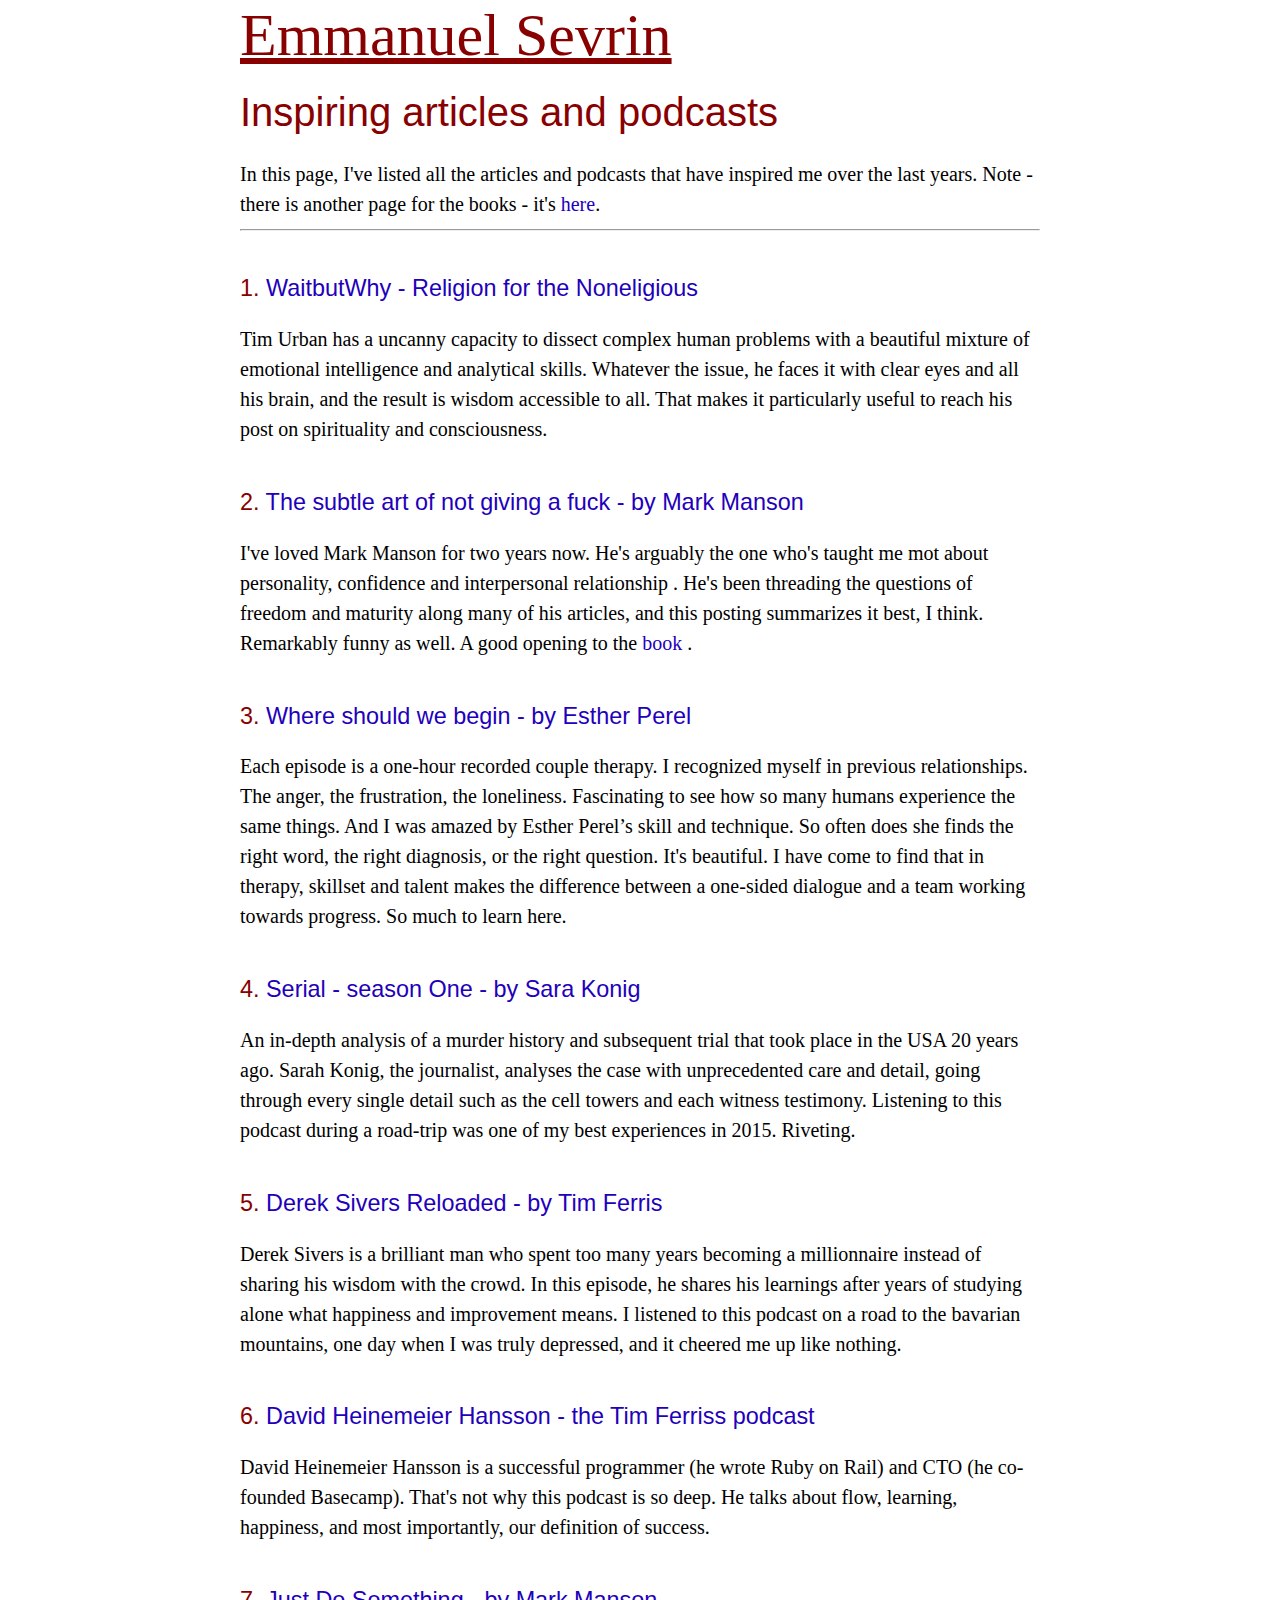
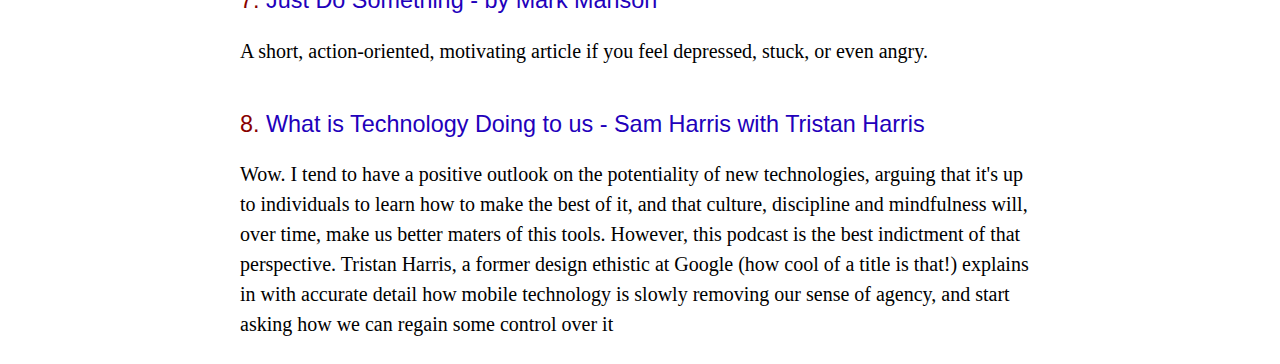
<file: articles.html>
<!DOCTYPE html>
<html lang="en">
<head>
<meta charset="utf-8" />
<title>Emmanuel Sevrin</title>
<link rel="stylesheet" href="styles.css">

<!-- <link rel="shortcut icon" href="favicon.ico"/>
 -->
<link rel="shortcut icon" 
      href="http://cdn.sstatic.net/stackoverflow/img/favicon.ico">

<script src="app.js"> </script>


<meta name="description" content="Emmanuel Sevrin home, blog, projects" />
<meta name="viewport" content="width=device-width, initial-scale=1.0" />
<!-- <link rel="alternate" type="application/atom+xml" title="Derek Sivers" href="/en.atom" />
 --><!-- <link rel="stylesheet" href="/css/site.css" type="text/css" media="screen" />
 -->
</head>

<body id="booklist">

<section id="masthead">
	<h1><a href="/index" title="Emmanuel Sevrin">Emmanuel Sevrin</a></h1>
</section>

<header>
	<h1>Inspiring articles and podcasts </h1>
	In this page, I've listed all the articles and podcasts that have inspired me over the last years. Note - there is another page for the books - it's <a href="/book">here</a>.  
</header>

<hr>

	<p class="article"> 
	<h3>1. <a href="https://waitbutwhy.com/2014/10/religion-for-the-nonreligious.html">WaitbutWhy - Religion for the Noneligious</a></h3>
	<p>Tim Urban has a uncanny capacity to dissect complex human problems with a beautiful mixture of emotional intelligence and analytical skills. Whatever the issue, he faces it with clear eyes and all his brain, and the result is wisdom accessible to all. That makes it particularly useful to reach his post on spirituality and consciousness.
 	</p>
 	</p>

	<p class="article">
	<h3>2. <a href="https://markmanson.net/not-giving-a-fuck">The subtle art of not giving a fuck - by Mark Manson</a></h3>
	<p>I've loved Mark Manson for two years now. He's arguably the one who's taught me mot about personality, confidence and interpersonal relationship . He's been threading the questions of freedom and maturity along many of his articles, and this posting summarizes it best, I think. Remarkably funny as well. A good opening to the <a href="https://www.amazon.com/dp/B019MMUA8S/ref=dp-kindle-redirect?_encoding=UTF8&btkr=1"> 	book </a>. 
 	</p>
 	</p>

	<p class="article">
	<h3>3. <a href="https://www.estherperel.com/podcast">Where should we begin - by Esther Perel</a></h3>
	<p>Each episode is a one-hour recorded couple therapy. I recognized myself in previous relationships. The anger, the frustration, the loneliness. Fascinating to see how so many humans experience the same things. And I was amazed by Esther Perel’s skill and technique. So often does she finds the right word, the right diagnosis, or the right question. It's beautiful. I have come to find that in therapy, skillset and talent makes the difference between a one-sided dialogue and a team working towards progress. So much to learn here.
 	</p>
 	</p>

 	<p class="article">
	<h3>4. <a href="https://serialpodcast.org/season-one">Serial - season One - by Sara Konig</a></h3>
	<p>An in-depth analysis of a murder history and subsequent trial that took place in the USA 20 years ago. Sarah Konig, the journalist, analyses the case with unprecedented care and detail, going through every single detail such as the cell towers and each witness testimony. Listening to this podcast during a road-trip was one of my best experiences in 2015. Riveting. 
 	</p>
 	</p>

 	<p class="article">
	<h3>5. <a href="https://tim.blog/2015/12/28/derek-sivers-reloaded-on-success-habits-and-billionaires-with-perfect-abs/">Derek Sivers Reloaded - by Tim Ferris</a></h3>
	<p>Derek Sivers is a brilliant man who spent too many years becoming a millionnaire instead of sharing his wisdom with the crowd. In this episode, he shares his learnings after years of studying alone what happiness and improvement means. I listened to this podcast on a road to the bavarian mountains, one day when I was truly depressed, and it cheered me up like nothing. 
 	</p>
 	</p>

	<p class="article">
	<h3>6. <a href="https://tim.blog/2016/10/27/david-heinemeier-hansson/">David Heinemeier Hansson - the Tim Ferriss podcast</a></h3>
	<p>David Heinemeier Hansson is a successful programmer (he wrote Ruby on Rail) and CTO (he co-founded Basecamp). That's not why this podcast is so deep. He talks about flow, learning, happiness, and most importantly, our definition of success.   
 	</p>
 	</p>

 	<p class="article">
	<h3>7. <a href="https://markmanson.net/do-something">Just Do Something - by Mark Manson</a></h3>
	<p>A short, action-oriented, motivating article if you feel depressed, stuck, or even angry.   
 	</p>
	</p>

 	<p class="article">
	<h3>8. <a href="https://samharris.org/podcasts/what-is-technology-doing-to-us/">What is Technology Doing to us - Sam Harris with Tristan Harris</a></h3>
	<p>Wow. I tend to have a positive outlook on the potentiality of new technologies, arguing that it's up to individuals to learn how to make the best of it, and that culture, discipline and mindfulness will, over time, make us better maters of this tools. However, this podcast is the best indictment of that perspective. Tristan Harris, a former design ethistic at Google (how cool of a title is that!) explains in with accurate detail how mobile technology is slowly removing our sense of agency, and start asking how we can regain some control over it   
 	</p>
	</p>
  
</body>
</file>
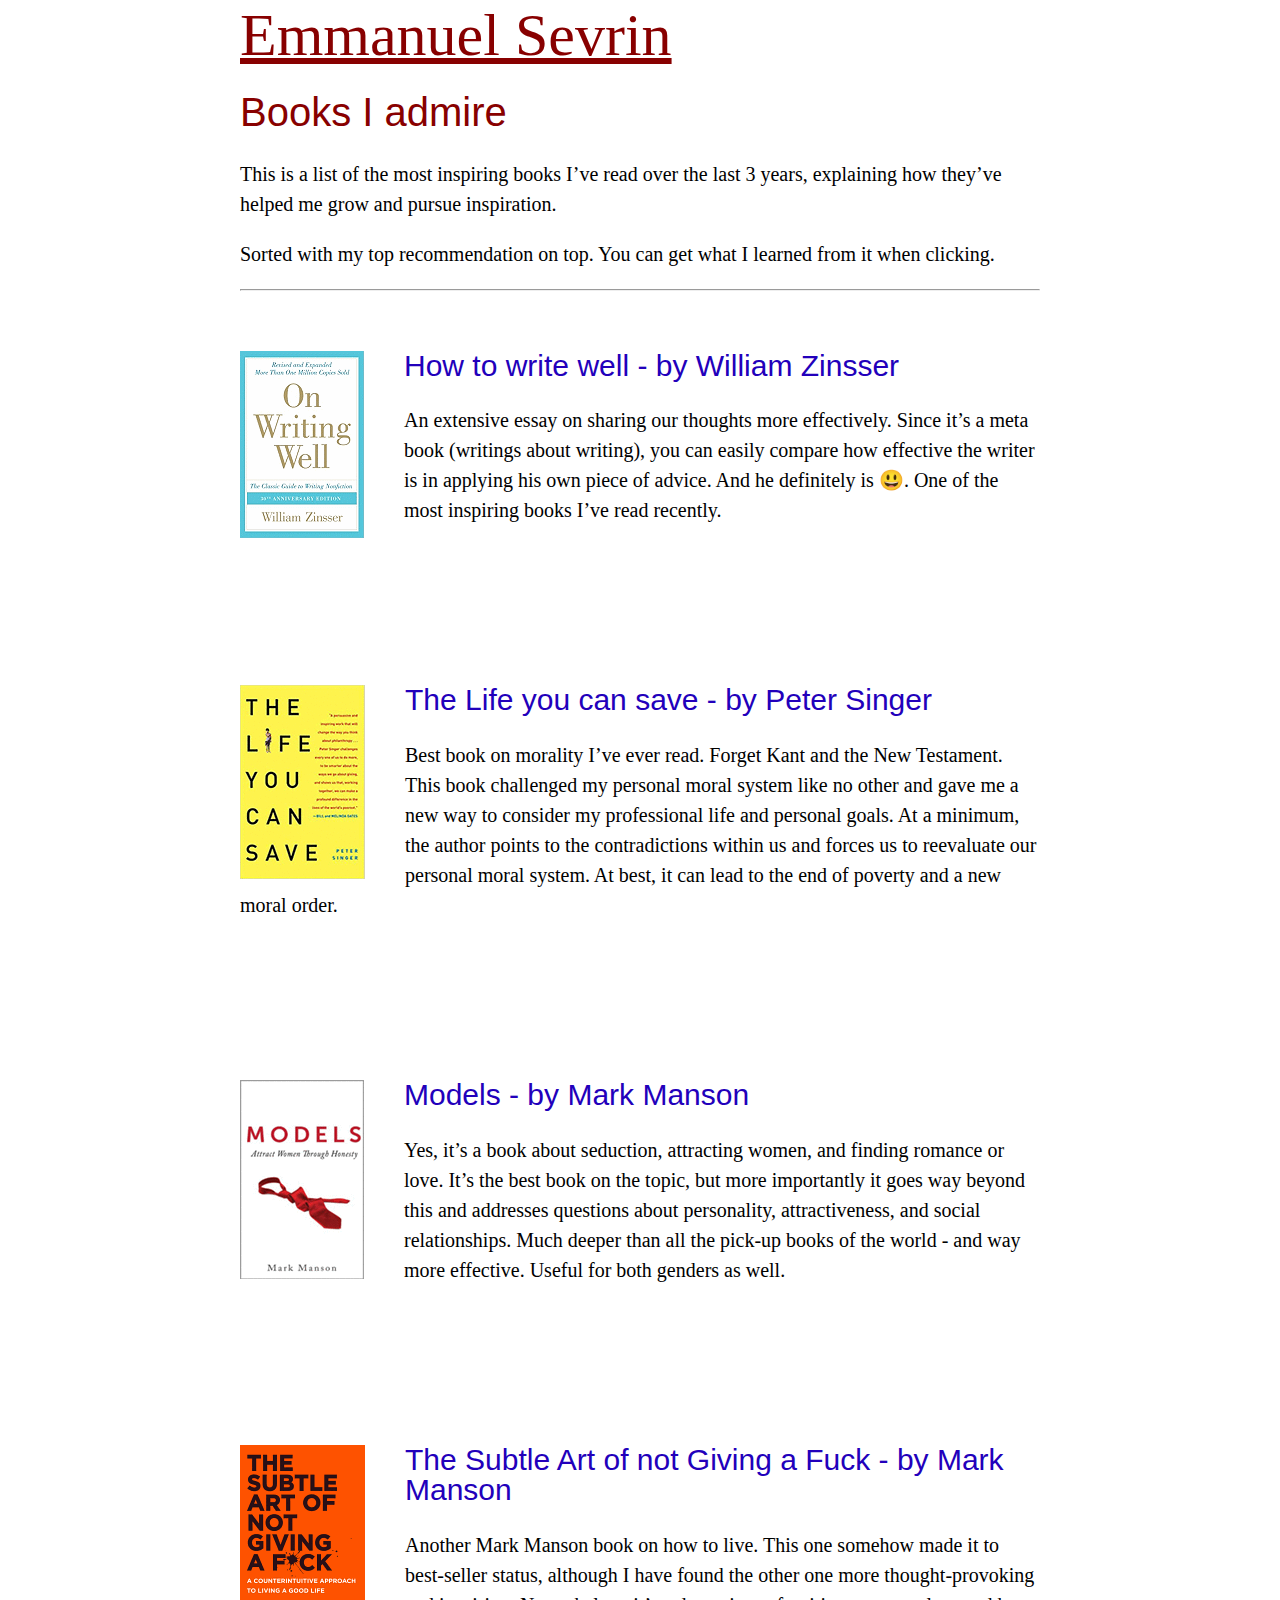
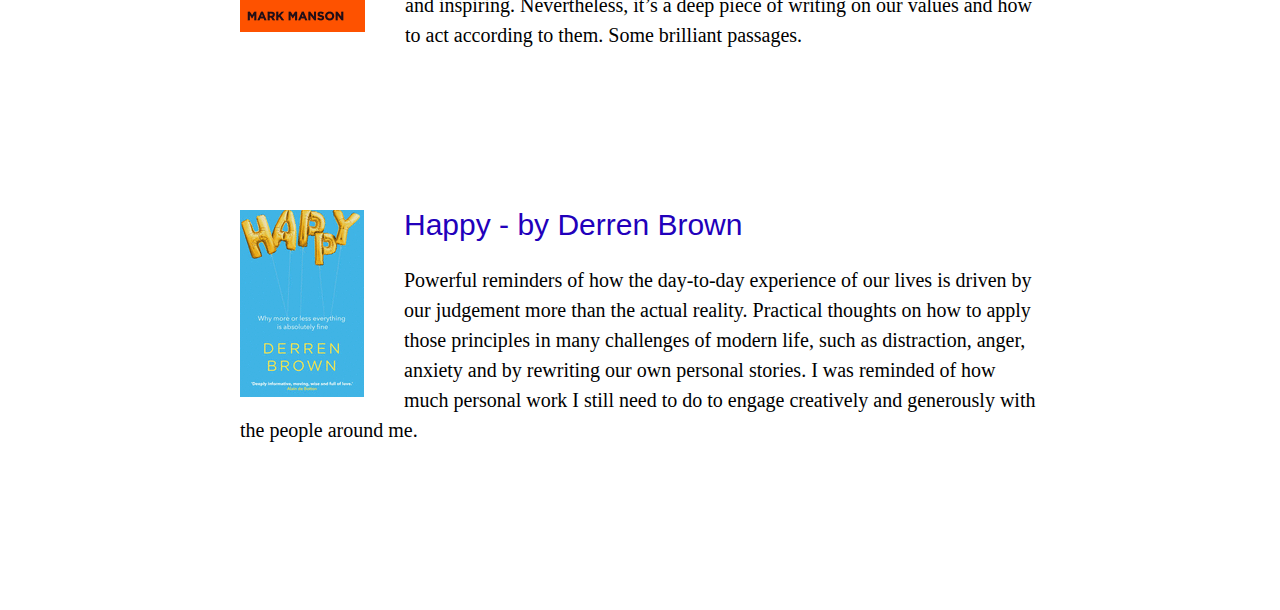
<file: book.html>
<!DOCTYPE html>
<html lang="en">
<head>
<meta charset="utf-8" />
<title>Emmanuel Sevrin</title>
<link rel="stylesheet" href="styles.css">

<!-- <link rel="shortcut icon" href="favicon.ico"/>
 -->
<link rel="shortcut icon" 
      href="http://cdn.sstatic.net/stackoverflow/img/favicon.ico">

<script src="app.js"> </script>


<meta name="description" content="Emmanuel Sevrin home, blog, projects" />
<meta name="viewport" content="width=device-width, initial-scale=1.0" />
<!-- <link rel="alternate" type="application/atom+xml" title="Derek Sivers" href="/en.atom" />
 --><!-- <link rel="stylesheet" href="/css/site.css" type="text/css" media="screen" />
 -->
</head>

<body id="booklist">

<section id="masthead">
	<h1><a href="/index" title="Emmanuel Sevrin">Emmanuel Sevrin</a></h1>
</section>

<header>
	<h1>Books I admire</h1>
	This is a list of the most inspiring books I’ve read over the last 3 years, explaining how they’ve helped me grow and pursue inspiration. 
</header>

<p> Sorted with my top recommendation on top. You can get what I learned from it when clicking. 
</p>

<hr>

	<div class="abook" data-title="How to write well - by William Zinsser" >
	<figure><a><img src="./images/OnWritingWell.gif" alt="How to write well - by William Zinsser"></a></figure>
	<h2><a>How to write well - by William Zinsser</a></h2>
	<p>An extensive essay on sharing our thoughts more effectively. Since it’s a meta book (writings about writing), you can easily compare how effective the writer is in applying his own piece of  advice. And he definitely is 😃.  One of the most inspiring books I’ve read recently. </p>
	</div>

	<div class="abook" data-title="The Life you can save - by Peter Singer" >
	<figure><a><img src="./images/LifeSave.gif" alt="The Life you can save - by Peter Singer"></a></figure>
	<h2><a>The Life you can save - by Peter Singer</a></h2>
	<p>Best book on morality I’ve ever read. Forget Kant and the New Testament. This book challenged my personal moral system like no other and gave me a new way to consider my professional life and personal goals. At a minimum, the author points to the contradictions within us and forces us to reevaluate our personal moral system. At best, it can lead to the end of poverty and a new moral order.  </p>
	</div>

	<div class="abook" data-title="Models - by Mark Manson" >
	<figure><a><img src="./images/Models.gif" alt="Models - by Mark Manson"></a></figure>
	<h2><a>Models - by Mark Manson</a></h2>
	<p>Yes, it’s a book about seduction, attracting women, and finding romance or love. It’s the best book on the topic, but more importantly it goes way beyond this and addresses questions about personality, attractiveness, and social relationships. Much deeper than all the pick-up books of the world - and way more effective. Useful for both genders as well. </p>
	</div>

	<div class="abook" data-title="The Subtle Art of not Giving a Fuck - by Mark Manson" >
	<figure><a><img src="./images/NotFuck.gif" alt="The Subtle Art of not Giving a Fuck - by Mark Manson"></a></figure>
	<h2><a>The Subtle Art of not Giving a Fuck - by Mark Manson</a></h2>
	<p>Another Mark Manson book on how to live. This one somehow made it to best-seller status, although I have found the other one more thought-provoking and inspiring. Nevertheless, it’s a deep piece of writing on our values and how to act according to them. Some brilliant passages.  </p>
	</div>

	<div class="abook" data-title="Happy - by Derren Brown" >
	<figure><a><img src="./images/Happy.gif" alt="Happy - by Derren Brown"></a></figure>
	<h2><a>Happy - by Derren Brown</a></h2>
	<p>Powerful reminders of how the day-to-day experience of our lives is driven by our judgement more than the actual reality. Practical thoughts on how to apply those principles in many challenges of modern life, such as distraction, anger, anxiety and by rewriting our own personal stories. I was reminded of how much personal work I still need to do to engage creatively and generously with the people around me.  </p>
	</div>


  
</body>
</file>
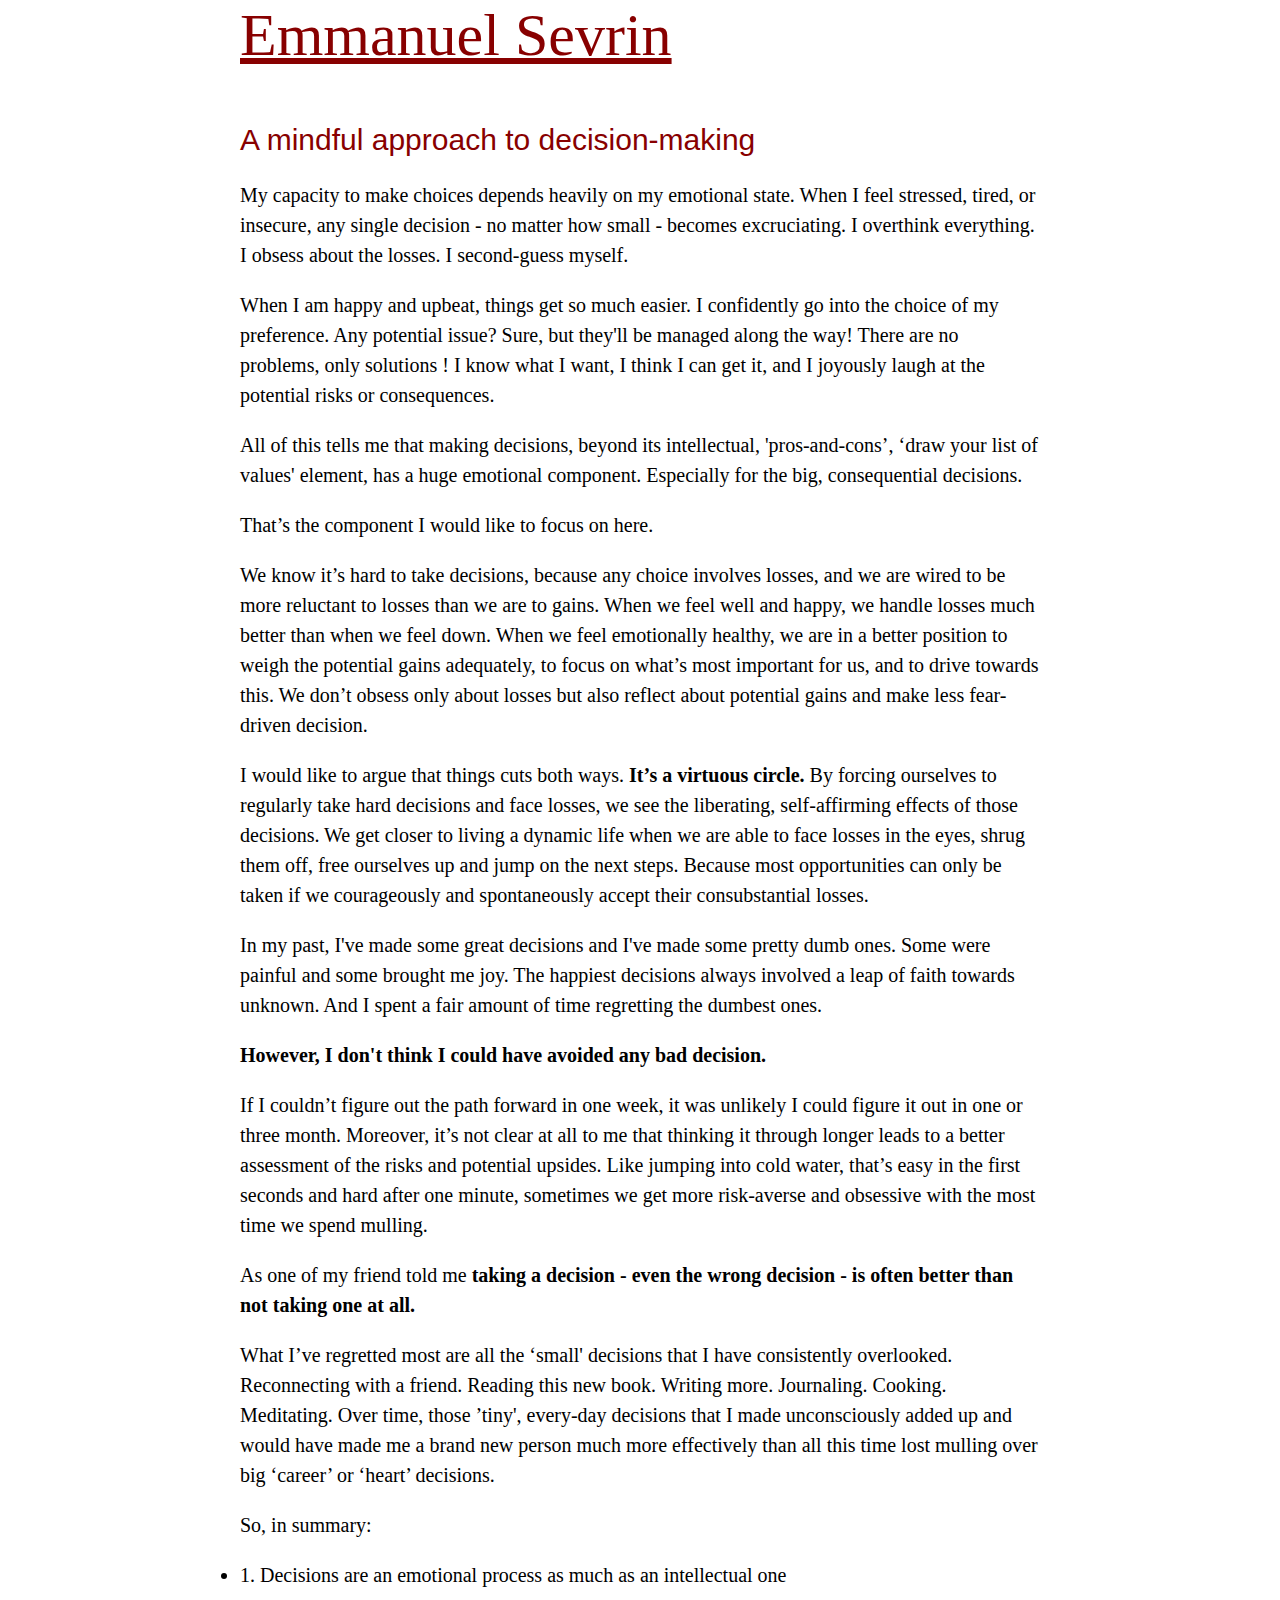
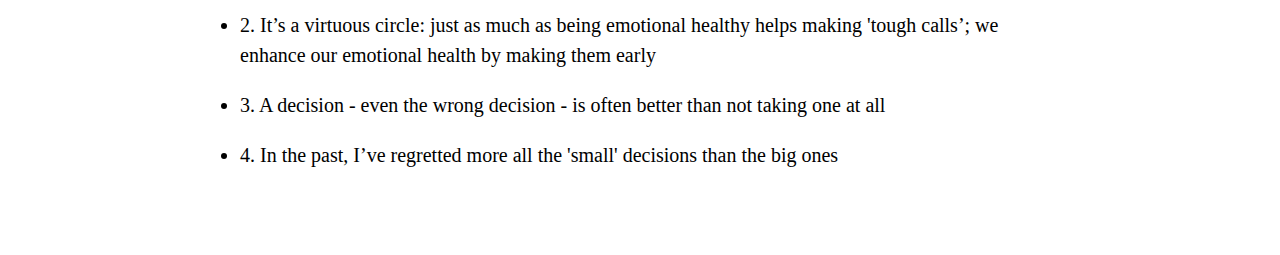
<file: decisions.html>
<!DOCTYPE html>
<html lang="en">
<head>
<meta charset="utf-8" />
<title>Emmanuel Sevrin</title>
<link rel="stylesheet" href="styles.css">

<!-- <link rel="icon" href="images/Icon.png">
 -->

<meta name="description" content="Emmanuel Sevrin home, blog, projects" />
<meta name="viewport" content="width=device-width, initial-scale=1.0" />
<link rel="alternate" type="application/atom+xml" title="Derek Sivers" href="/en.atom" />
</head>
<body id="home">

  <section id="masthead">
    <h1><a title="Emmanuel Sevrin">Emmanuel Sevrin</a></h1>
    <h2> A mindful approach to decision-making</h2>
  </section>

<section id="content">

<p> My capacity to make choices depends heavily on my emotional state. When I feel stressed, tired, or insecure, any single decision - no matter how small - becomes excruciating. I overthink everything. I obsess about the losses. I second-guess myself.</p> 

<p> When I am happy and upbeat, things get so much easier. I confidently go into the choice of my preference. Any potential issue? Sure, but they'll be managed along the way! There are no problems, only solutions ! I know what I want, I think I can get it, and I joyously laugh at the potential risks or consequences. </p>

<p> All of this tells me that making decisions, beyond its intellectual, 'pros-and-cons’, ‘draw your list of values' element, has a huge emotional component. Especially for the big, consequential decisions. </p>

<p> That’s the component I would like to focus on here. </p>

<p> We know it’s hard to take decisions, because any choice involves losses, and we are wired to be more reluctant to losses than we are to gains. When we feel well and happy, we handle losses much better than when we feel down. When we feel emotionally healthy, we are in a better position to weigh the potential gains adequately, to focus on what’s most important for us, and to drive towards this. We don’t obsess only about losses but also reflect about potential gains and make less fear-driven decision. </p>

<p> I would like to argue that things cuts both ways. <b> It’s a virtuous circle. </b> By forcing ourselves to regularly take hard decisions and face losses, we see the liberating, self-affirming effects of those decisions. We get closer to living a dynamic life when we are able to face losses in the eyes, shrug them off, free ourselves up and jump on the next steps. Because most opportunities can only be taken if we courageously and spontaneously accept their consubstantial losses. </p>

<p> In my past, I've made some great decisions and I've made some pretty dumb ones. Some were painful and some brought me joy. The happiest decisions always involved a leap of faith towards unknown. And I spent a fair amount of time regretting the dumbest ones. </p>

<p><b> However, I don't think I could have avoided any bad decision.</b></p>

<p> If I couldn’t figure out the path forward in one week, it was unlikely I could figure it out in one or three month. Moreover, it’s not clear at all to me that thinking it through longer leads to a better assessment of the risks and potential upsides. Like jumping into cold water, that’s easy in the first seconds and hard after one minute, sometimes we get more risk-averse and obsessive with the most time we spend mulling. </p>

<p> As one of my friend told me <b>taking a decision - even the wrong decision - is often better than not taking one at all. </b> </p>

<p> What I’ve regretted most are all the ‘small' decisions that I have consistently overlooked. Reconnecting with a friend. Reading this new book. Writing more. Journaling. Cooking. Meditating. Over time, those ’tiny', every-day decisions that I made unconsciously added up and would have made me a brand new person much more effectively than all this time lost mulling over big ‘career’ or ‘heart’ decisions. </p>

<p> So, in summary:
<li> 1. Decisions are an emotional process as much as an intellectual one </li>
<li> 2. It’s a virtuous circle: just as much as being emotional healthy helps making 'tough calls’; we enhance our emotional health by making them early </li>
<li> 3. A decision - even the wrong decision - is often better than not taking one at all </li>
<li> 4. In the past, I’ve regretted more all the 'small' decisions than the big ones </li>

</section>

</body>
</html>
</file>
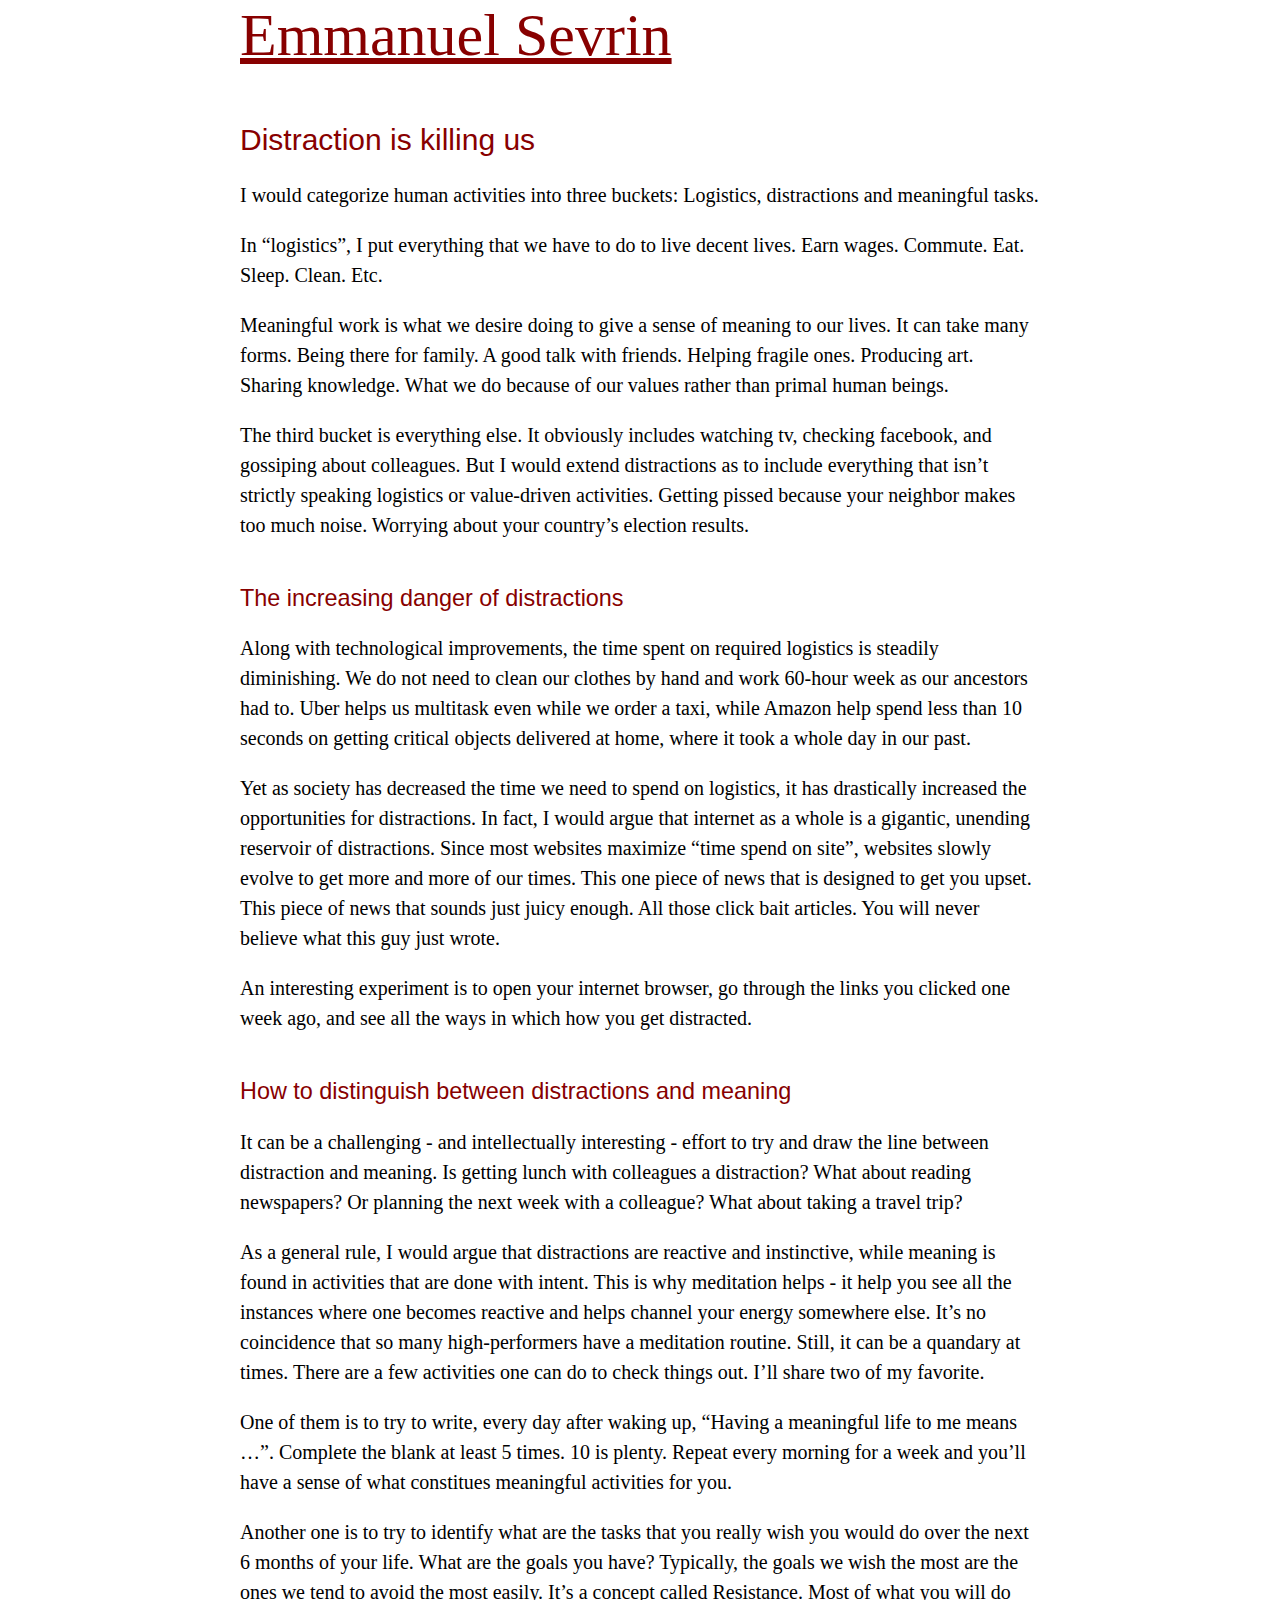
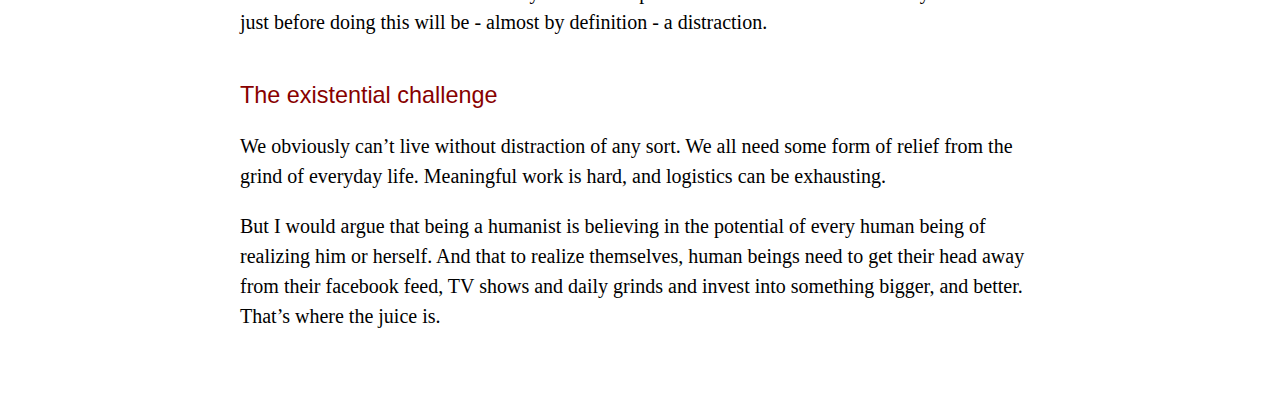
<file: distraction.html>
<!DOCTYPE html>
<html lang="en">
<head>
<meta charset="utf-8" />
<title>Emmanuel Sevrin</title>
<link rel="stylesheet" href="styles.css">

<!-- <link rel="icon" href="images/Icon.png">
 -->

<meta name="description" content="Emmanuel Sevrin home, blog, projects" />
<meta name="viewport" content="width=device-width, initial-scale=1.0" />
<link rel="alternate" type="application/atom+xml" title="Derek Sivers" href="/en.atom" />
</head>
<body id="home">

  <section id="masthead">
    <h1><a title="Emmanuel Sevrin">Emmanuel Sevrin</a></h1>
    <h2> Distraction is killing us</h2>
  </section>

<section id="content">

<p> I would categorize human activities into three buckets: Logistics, distractions and meaningful tasks. </p>

<p> In “logistics”, I put everything that we have to do to live decent lives. Earn wages. Commute. Eat. Sleep. Clean. Etc. </p>

<p> Meaningful work is what we desire doing to give a sense of meaning to our lives. It can take many forms. Being there for family. A good talk with friends. Helping fragile ones. Producing art. Sharing knowledge. What we do because of our values rather than primal human beings. </p>

<p> The third bucket is everything else. It obviously includes watching tv, checking facebook, and gossiping about colleagues. But I would extend distractions as to include everything that isn’t strictly speaking logistics or value-driven activities. Getting pissed because your neighbor makes too much noise. Worrying about your country’s election results. </p>

<h3> The increasing danger of distractions </h3>

<p> Along with technological improvements, the time spent on required logistics is steadily diminishing. We do not need to clean our clothes by hand and work 60-hour week as our ancestors had to. Uber helps us multitask even while we order a taxi, while Amazon help spend less than 10 seconds on getting critical objects delivered at home, where it took a whole day in our past.  </p>

<p> Yet as society has decreased the time we need to spend on logistics, it has drastically increased the opportunities for distractions. In fact, I would argue that internet as a whole is a gigantic, unending reservoir of distractions. Since most websites maximize “time spend on site”, websites slowly evolve to get more and more of our times. This one piece of news that is designed to get you upset. This piece of news that sounds just juicy enough. All those click bait articles. You will never believe what this guy just wrote. </p>

<p> An interesting experiment is to open your internet browser, go through the links you clicked one week ago, and see all the ways in which how you get distracted. </p>

<h3> How to distinguish between distractions and meaning </h3>

<p> It can be a challenging - and intellectually interesting - effort to try and draw the line between distraction and meaning. Is getting lunch with colleagues a distraction? What about reading newspapers? Or planning the next week with a colleague? What about taking a travel trip? </p>

<p> As a general rule, I would argue that distractions are reactive and instinctive, while meaning is found in activities that are done with intent. This is why meditation helps - it help you see all the instances where one becomes reactive and helps channel your energy somewhere else. It’s no coincidence that so many high-performers have a meditation routine. Still, it can be a quandary at times. There are a few activities one can do to check things out. I’ll share two of my favorite. </p>

<p> One of them is to try to write, every day after waking up, “Having a meaningful life to me means …”. Complete the blank at least 5 times. 10 is plenty. Repeat every morning for a week and you’ll have a sense of what constitues meaningful activities for you.</p>

<p> Another one is to try to identify what are the tasks that you really wish you would do over the next 6 months of your life. What are the goals you have? Typically, the goals we wish the most are the ones we tend to avoid the most easily. It’s a concept called Resistance. Most of what you will do just before doing this will be - almost by definition - a distraction. </p>

<h3> The existential challenge </h3>

<p> We obviously can’t live without distraction of any sort. We all need some form of relief from the grind of everyday life. Meaningful work is hard, and logistics can be exhausting. </p>

<p> But I would argue that being a humanist is believing in the potential of every human being of realizing him or herself. And that to realize themselves, human beings need to get their head away from their facebook feed, TV shows and daily grinds and invest into something bigger, and better. That’s where the juice is. </p>

</section>

</body>
</html>
</file>
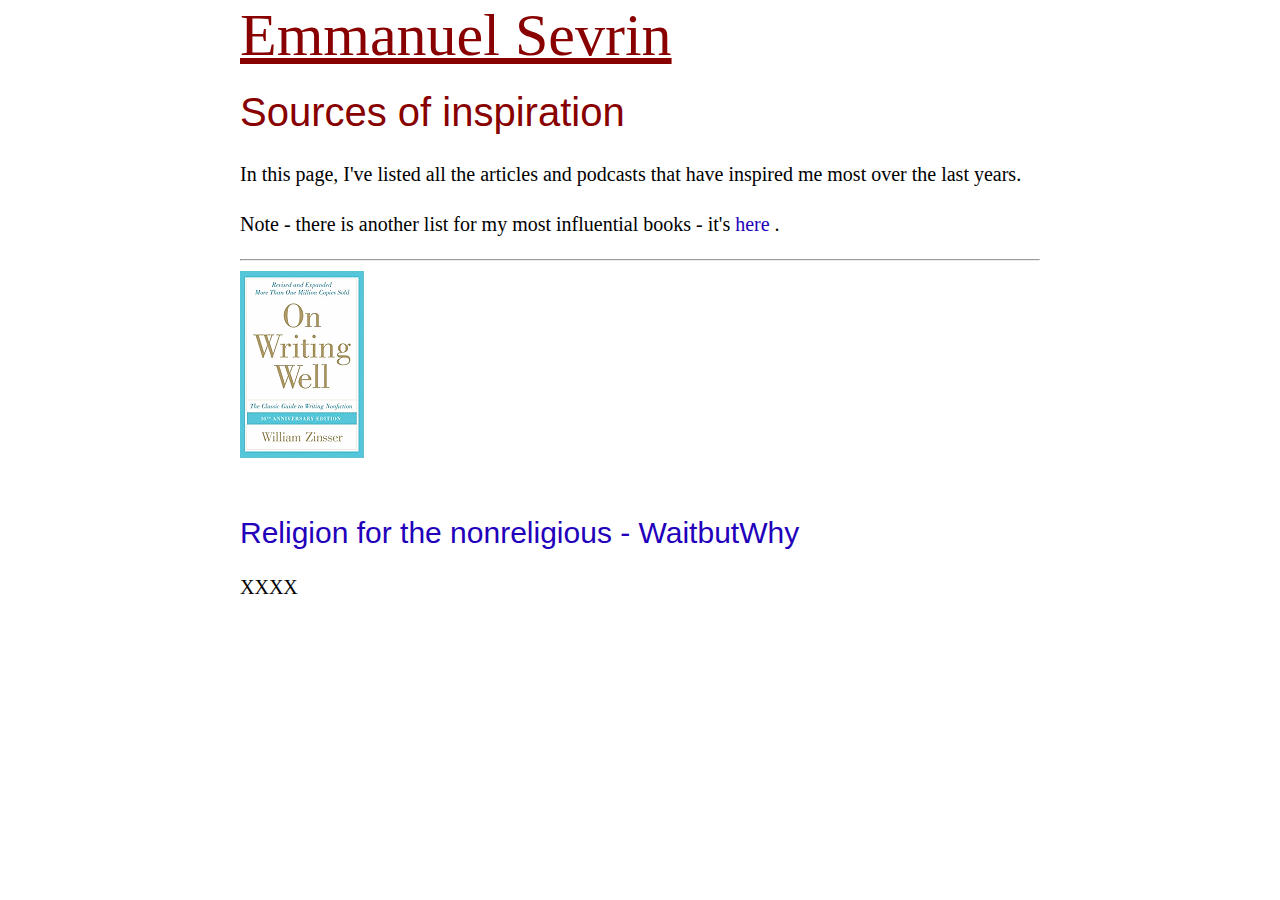
<file: Inspiration.html>
<!DOCTYPE html>
<html lang="en">
<head>
<meta charset="utf-8" />
<title>Emmanuel Sevrin</title>
<link rel="stylesheet" href="styles.css">

<!-- <link rel="shortcut icon" href="favicon.ico"/>
 -->
<link rel="shortcut icon" 
      href="http://cdn.sstatic.net/stackoverflow/img/favicon.ico">


<meta name="description" content="Emmanuel Sevrin home, blog, projects" />
<meta name="viewport" content="width=device-width, initial-scale=1.0" />
<!-- <link rel="alternate" type="application/atom+xml" title="Derek Sivers" href="/en.atom" />
 --><!-- <link rel="stylesheet" href="/css/site.css" type="text/css" media="screen" />
 -->
</head>

<body id="inspiration">

<section id="masthead">
	<h1><a href="/index" title="Emmanuel Sevrin">Emmanuel Sevrin</a></h1>
</section>

<header>
	<h1>Sources of inspiration</h1>
</header>

<p> In this page, I've listed all the articles and podcasts that have inspired me most over the last years. 
</p>

<p>Note - there is another list for my most influential books - it's <a href="/book">here </a>. 

<hr>

	<div class="Inspiration">
	<figure><a><img src="./images/OnWritingWell.gif"></a></figure>
	<h2><a>Religion for the nonreligious - WaitbutWhy</a></h2>
	<p>XXXX</p>
	</div>

  
</body>
</file>
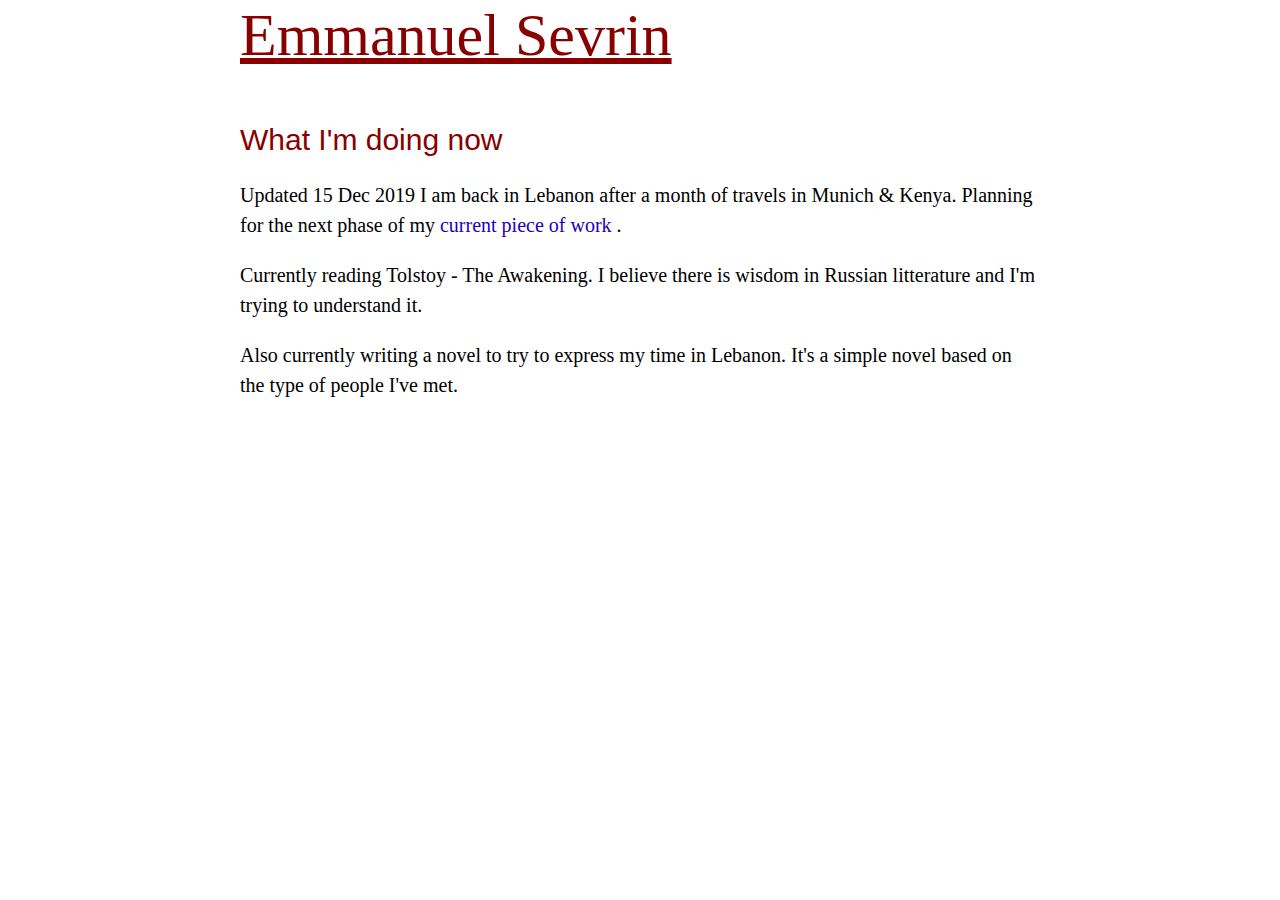
<file: now.html>
<!DOCTYPE html>
<html lang="en">
<head>
<meta charset="utf-8" />
<title>Emmanuel Sevrin</title>
<link rel="stylesheet" href="styles.css">

<!-- <link rel="icon" href="images/Icon.png">
 -->

<meta name="description" content="Emmanuel Sevrin home, blog, projects" />
<meta name="viewport" content="width=device-width, initial-scale=1.0" />
<link rel="alternate" type="application/atom+xml" title="Derek Sivers" href="/en.atom" />
</head>
<body id="home">

  <section id="masthead">
    <h1><a title="Emmanuel Sevrin">Emmanuel Sevrin</a></h1>
    <h2> What I'm doing now</h2>
  </section>

<section id="content">

	<p>
		Updated 15 Dec 2019
		I am back in Lebanon after a month of travels in Munich & Kenya. Planning for the next phase of my <a href="http://innovation.wfp.org/project/dalili"> current piece of work </a>.
	</p>

	<p>
		Currently reading Tolstoy - The Awakening. I believe there is wisdom in Russian litterature and I'm trying to understand it.
	</p>

	<p>
		Also currently writing a novel to try to express my time in Lebanon. It's a simple novel based on the type of people I've met. 
	</p>

</section>

</body>
</html>
</file>
<file: styles.css>
body{
    max-width:40em;
    margin:0 auto;
    padding:5px;
    font-family:Georgia, serif;
    font-size:20px;
    line-height:30px;
    color:#000
}

small,.small,footer{
    font-size:0.8em;
    color:#666
}
h1,h2,h3,small,.small,footer{
    font-family:Tahoma, Verdana, sans-serif;
    font-weight:normal
}
h1,h2,h3,label{
    line-height:1em
}
h1{
    font-size:2em
}
h1,h2,h3,cite{
    color:#800
}
h2,h3{
    margin-top:2em
}
a{
    text-decoration:none;
    color:#20b;
    overflow-wrap:break-word;
    word-wrap:break-word
}
a:visited{
    color:#606
}
a:hover{
    text-decoration:underline
}
dt{
    font-weight:bold;
    margin-top:2em
}
li,dd{
    margin-bottom:1em
}
figure{
    margin:0
}
blockquote{
    margin:0
}
pre{
    color:#fff;
    background-color:#333;
    padding:0.25em;
    line-height:1
}
code{
    font-size:0.8em
}
img,iframe{
    max-width:100%;
    display:block
}
img{
    height:auto
}
input[type="text"],input[type="password"],input[type="email"],select,textarea{
    padding:0.5em 0.6em;
    display:block;
    border:1px solid #ccc;
    box-shadow:inset 0 1px 3px #ddd;
    border-radius:4px;
    vertical-align:middle;
    -webkit-box-sizing:border-box;
    -moz-box-sizing:border-box;
    box-sizing:border-box;
    max-width:99%
}
input[type="text"]:focus,input[type="password"]:focus,input[type="email"]:focus,select:focus,textarea:focus{
    outline:0;
    border-color:#129FEA
}
input[type="submit"]{
    padding:5px;
    font-size:1em;
    background:#800;
    color:#fff;
    font-weight:bold
}
form.inlineform input{
    display:inline
}
select{
    height:2.25em;
    border:1px solid #ccc;
    background-color:#fff
}
label{
    margin:0.5em 0 0.2em
}
section{
    margin-bottom:4em
}
section#masthead{
    margin-bottom:1em
}
@media screen and (max-width: 400px){
    section#masthead h1{
        font-size:2em
    }
}
@media screen and (min-width: 400px){
    section#masthead h1{
        font-size:3em
    }
}
section#masthead h1{
    margin:0;
    font-family:Georgia, serif;
    font-weight:normal
}
section#masthead h1 a{
    text-decoration:underline;
    color:#800
}
body#home div#content h2 small{
    margin-left:2em
}
body#home div#content ul{
    padding-left:0
}
body#home div#content ul li{
    list-style-type:none
}
body#home div#content section#photos img{
    display:inline
}
div.blogparent{
    font-size:1.2em;
    font-weight:bold;
    margin:1em 0 -0.5em 0
}
body#oneblog div#content article header h1{
    margin-bottom:0
}
div#comments ol{
    padding-left:1em
}
div#comments li{
    margin-bottom:2em
}
div#comments li p{
    overflow-wrap:break-word;
    word-wrap:break-word
}
div#comments span.response{
    display:block;
    margin-left:1em;
    padding:4px;
    background-color:#ffc;
    border:1px solid #000;
    font-family:sans-serif;
    font-size:14px
}
body#onebook figure img,body#booklist figure img{
    float:left;
    margin-right:2em
}
body#booklist div.abook{
    margin:0 0 8em 0
}
div.presentation_summary{
    margin-bottom:6em
}
@media screen and (max-width: 400px){
    div.presentation_summary img{
        display:block
    }
}
@media screen and (min-width: 400px){
    div.presentation_summary img{
        float:right
    }
}
</file>
